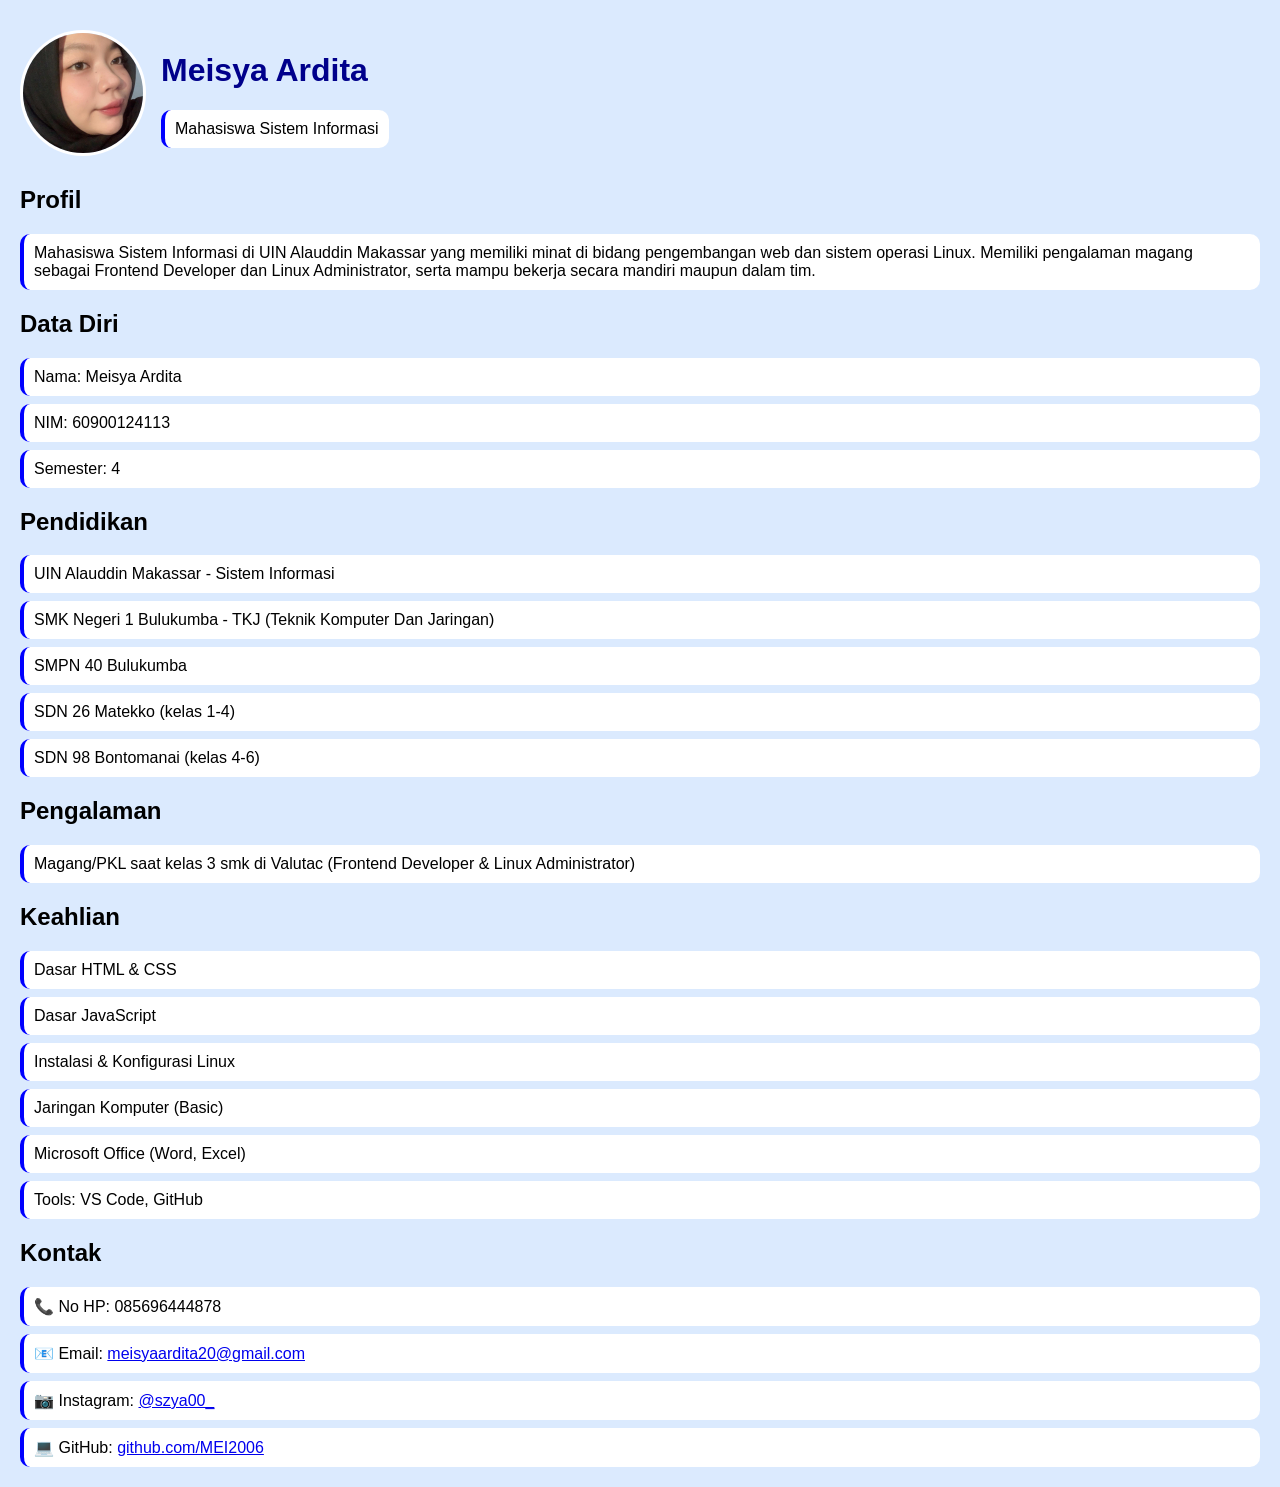
<file: index.html>
<!DOCTYPE html>
<html>
<head>
    <title>CV Meisya Ardita</title>
    <link rel="stylesheet" href="style.css">
</head>
<body class="bg">

    <div class="header">
    <img src="myy.jpeg" class="foto">

    <div>
        <h1>Meisya Ardita</h1>
        <p class="paragraf">Mahasiswa Sistem Informasi</p>
    </div>
</div>
    <h2>Profil</h2>
    <p class="paragraf">
       Mahasiswa Sistem Informasi di UIN Alauddin Makassar yang memiliki minat di bidang pengembangan web dan sistem operasi Linux. Memiliki pengalaman magang sebagai Frontend Developer dan Linux Administrator, serta mampu bekerja secara mandiri maupun dalam tim. 
    </p>

    <h2> Data Diri</h2>
    <p class="paragraf">Nama: Meisya Ardita</p>
    <p class="paragraf">NIM: 60900124113</p>
    <p class="paragraf">Semester: 4</p>

    <h2>Pendidikan</h2>
    <p class="paragraf">UIN Alauddin Makassar - Sistem Informasi</p>
    <p class="paragraf">SMK Negeri 1 Bulukumba - TKJ (Teknik Komputer Dan Jaringan)</p>
    <p class="paragraf">SMPN 40 Bulukumba</p>
    <p class="paragraf">SDN 26 Matekko (kelas 1-4)</p>
    <p class="paragraf">SDN 98 Bontomanai (kelas 4-6)</p>

    <h2>Pengalaman</h2>
    <p class="paragraf">Magang/PKL saat kelas 3 smk di Valutac (Frontend Developer & Linux Administrator)</p>
 
    <h2>Keahlian</h2>
        <p class="paragraf">Dasar HTML & CSS</p>
        <p class="paragraf">Dasar JavaScript</p>
        <p class="paragraf">Instalasi & Konfigurasi Linux</p>
        <p class="paragraf">Jaringan Komputer (Basic)</p>
        <p class="paragraf">Microsoft Office (Word, Excel)</p>
        <p class="paragraf">Tools: VS Code, GitHub</p>
    
<h2>Kontak</h2>
    <p class="paragraf">📞 No HP: 085696444878</p>
    <p class="paragraf">📧 Email: <a href="mailto:meisyaardita20@gmail.com">meisyaardita20@gmail.com</a></p>
    <p class="paragraf">📷 Instagram: <a href="https://www.instagram.com/szya00_?igsh=b3E4eDVqbDF5dm40" target="_blank">@szya00_</a></p>
    <p class="paragraf">💻 GitHub: <a href="https://github.com/MEI2006" target="_blank">github.com/MEI2006</a></p>
</body>
</html>
</file>
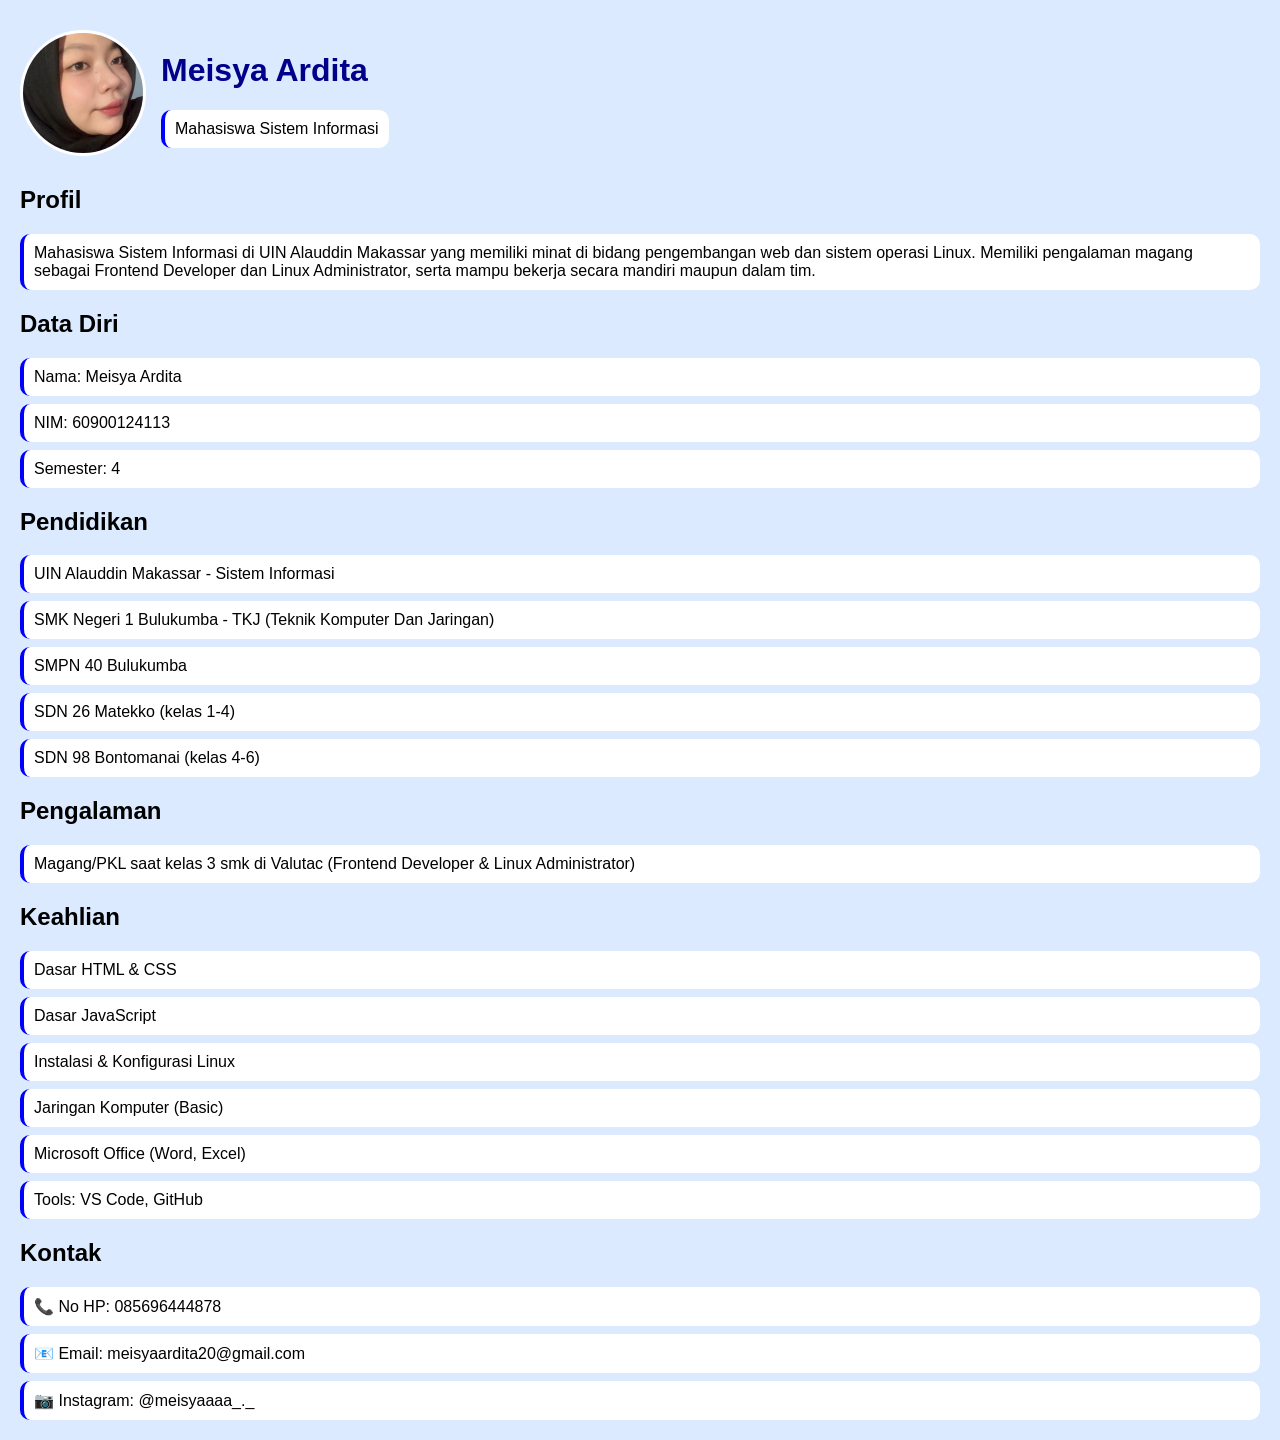
<file: mei.html>
<!DOCTYPE html>
<html>
<head>
    <title>CV Meisya Ardita</title>
    <link rel="stylesheet" href="style.css">
</head>
<body class="bg">

    <div class="header">
    <img src="myy.jpeg" class="foto">

    <div>
        <h1>Meisya Ardita</h1>
        <p class="paragraf">Mahasiswa Sistem Informasi</p>
    </div>
</div>
    <h2>Profil</h2>
    <p class="paragraf">
       Mahasiswa Sistem Informasi di UIN Alauddin Makassar yang memiliki minat di bidang pengembangan web dan sistem operasi Linux. Memiliki pengalaman magang sebagai Frontend Developer dan Linux Administrator, serta mampu bekerja secara mandiri maupun dalam tim. 
    </p>

    <h2> Data Diri</h2>
    <p class="paragraf">Nama: Meisya Ardita</p>
    <p class="paragraf">NIM: 60900124113</p>
    <p class="paragraf">Semester: 4</p>

    <h2>Pendidikan</h2>
    <p class="paragraf">UIN Alauddin Makassar - Sistem Informasi</p>
    <p class="paragraf">SMK Negeri 1 Bulukumba - TKJ (Teknik Komputer Dan Jaringan)</p>
    <p class="paragraf">SMPN 40 Bulukumba</p>
    <p class="paragraf">SDN 26 Matekko (kelas 1-4)</p>
    <p class="paragraf">SDN 98 Bontomanai (kelas 4-6)</p>

    <h2>Pengalaman</h2>
    <p class="paragraf">Magang/PKL saat kelas 3 smk di Valutac (Frontend Developer & Linux Administrator)</p>
 
    <h2>Keahlian</h2>
        <p class="paragraf">Dasar HTML & CSS</p>
        <p class="paragraf">Dasar JavaScript</p>
        <p class="paragraf">Instalasi & Konfigurasi Linux</p>
        <p class="paragraf">Jaringan Komputer (Basic)</p>
        <p class="paragraf">Microsoft Office (Word, Excel)</p>
        <p class="paragraf">Tools: VS Code, GitHub</p>
    
    <h2>Kontak</h2>
        <p class="paragraf">📞 No HP: 085696444878</p>
        <p class="paragraf">📧 Email: meisyaardita20@gmail.com</p>
        <p class="paragraf">📷 Instagram: @meisyaaaa_._</p>
</body>
</html>
</file>
<file: style.css>
body {
    font-family: Arial;
    margin: 20px;
    background-color: #f5f5f5;
}

h1 {
    color: darkblue;
}

h2 {
    color: black;
}

img {
    margin: 10px 0;
    border-radius: 10px;
}


.bg {
    background-color: #dbeafe; 
}

.paragraf {
    background-color: white;
    padding: 10px;
    margin: 8px 0;
    border-left: 4px solid blue;
    border-radius: 10px; 
}

.header {
    display: flex;
    align-items: center;
    gap: 15px;
}

.foto {
    width: 120px;
    height: 120px;
    border-radius: 50%; 
    object-fit: cover;
    border: 3px solid white;
}

.kontak {
    background-color: #ffffff;
    padding: 10px;
    border-radius: 8px;
     border-left: 4px solid blue;
}

.kontak p {
    margin: 5px 0;
}
</file>
